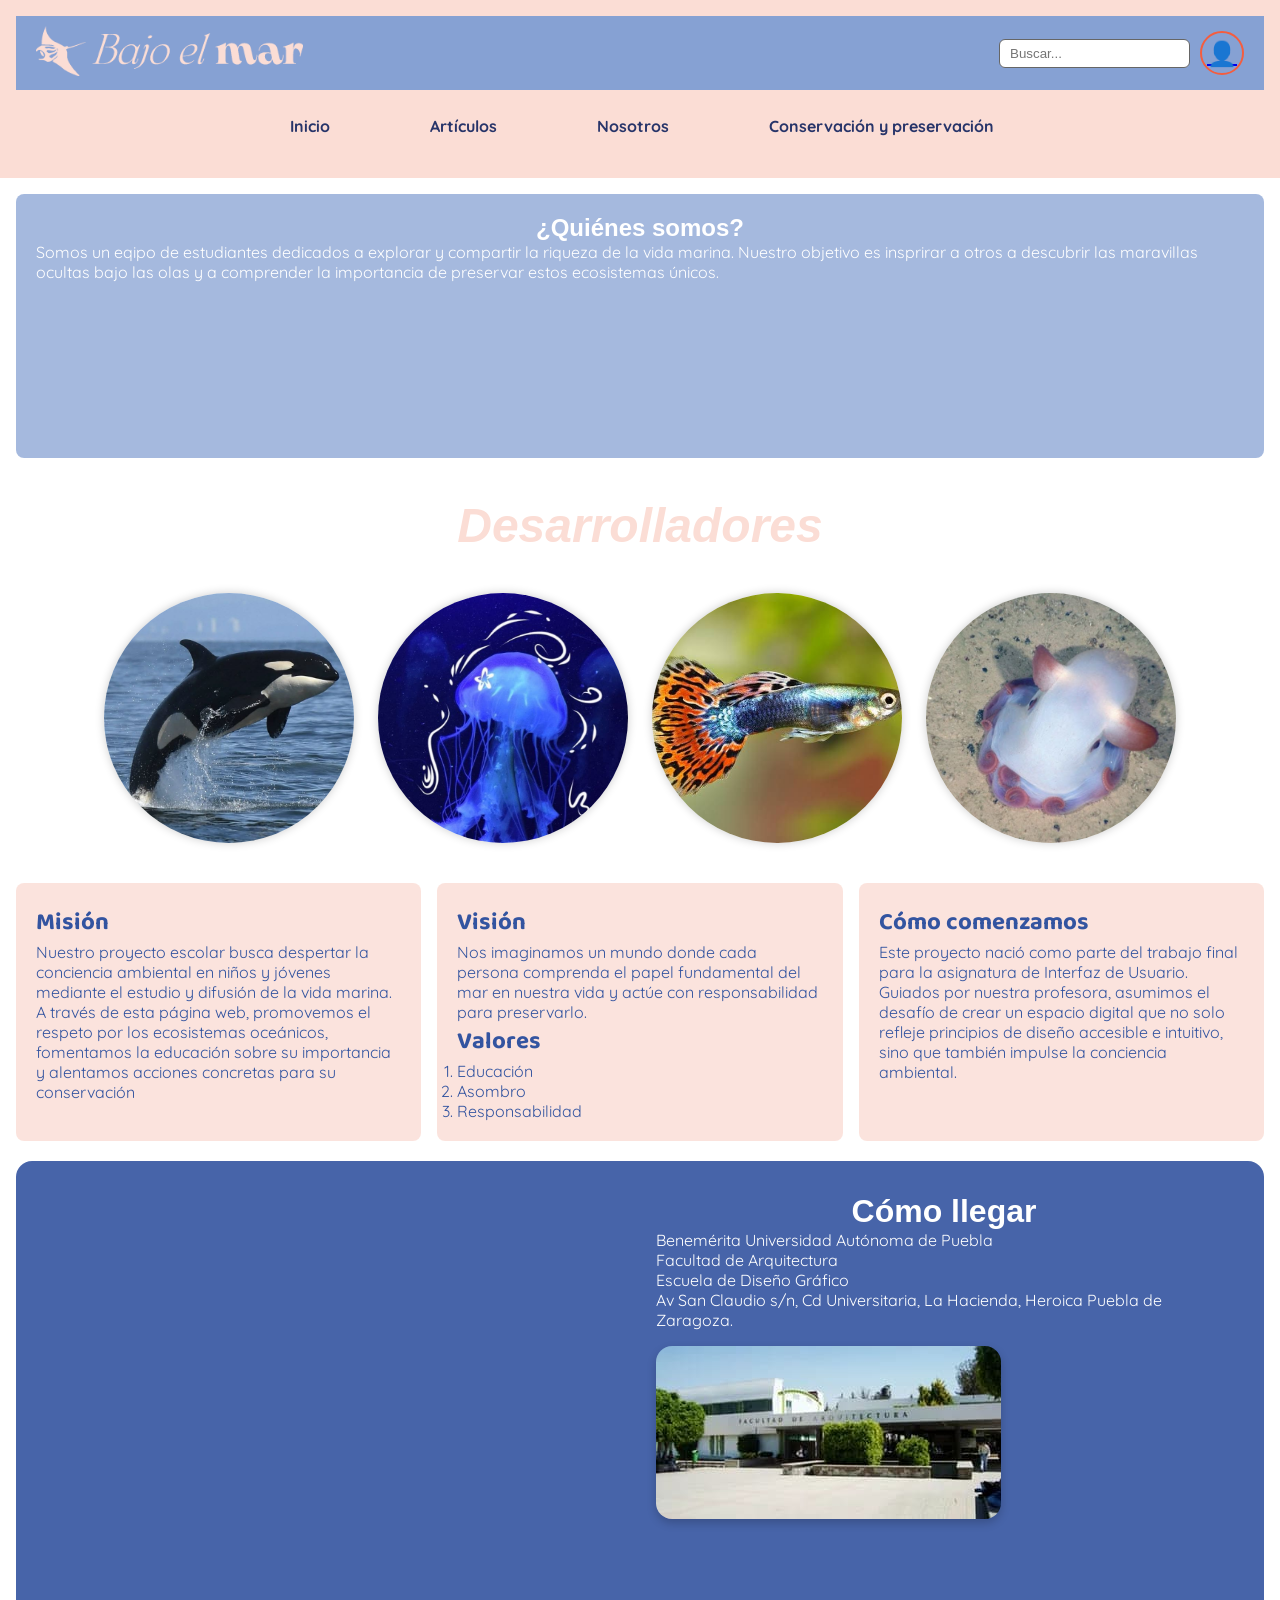
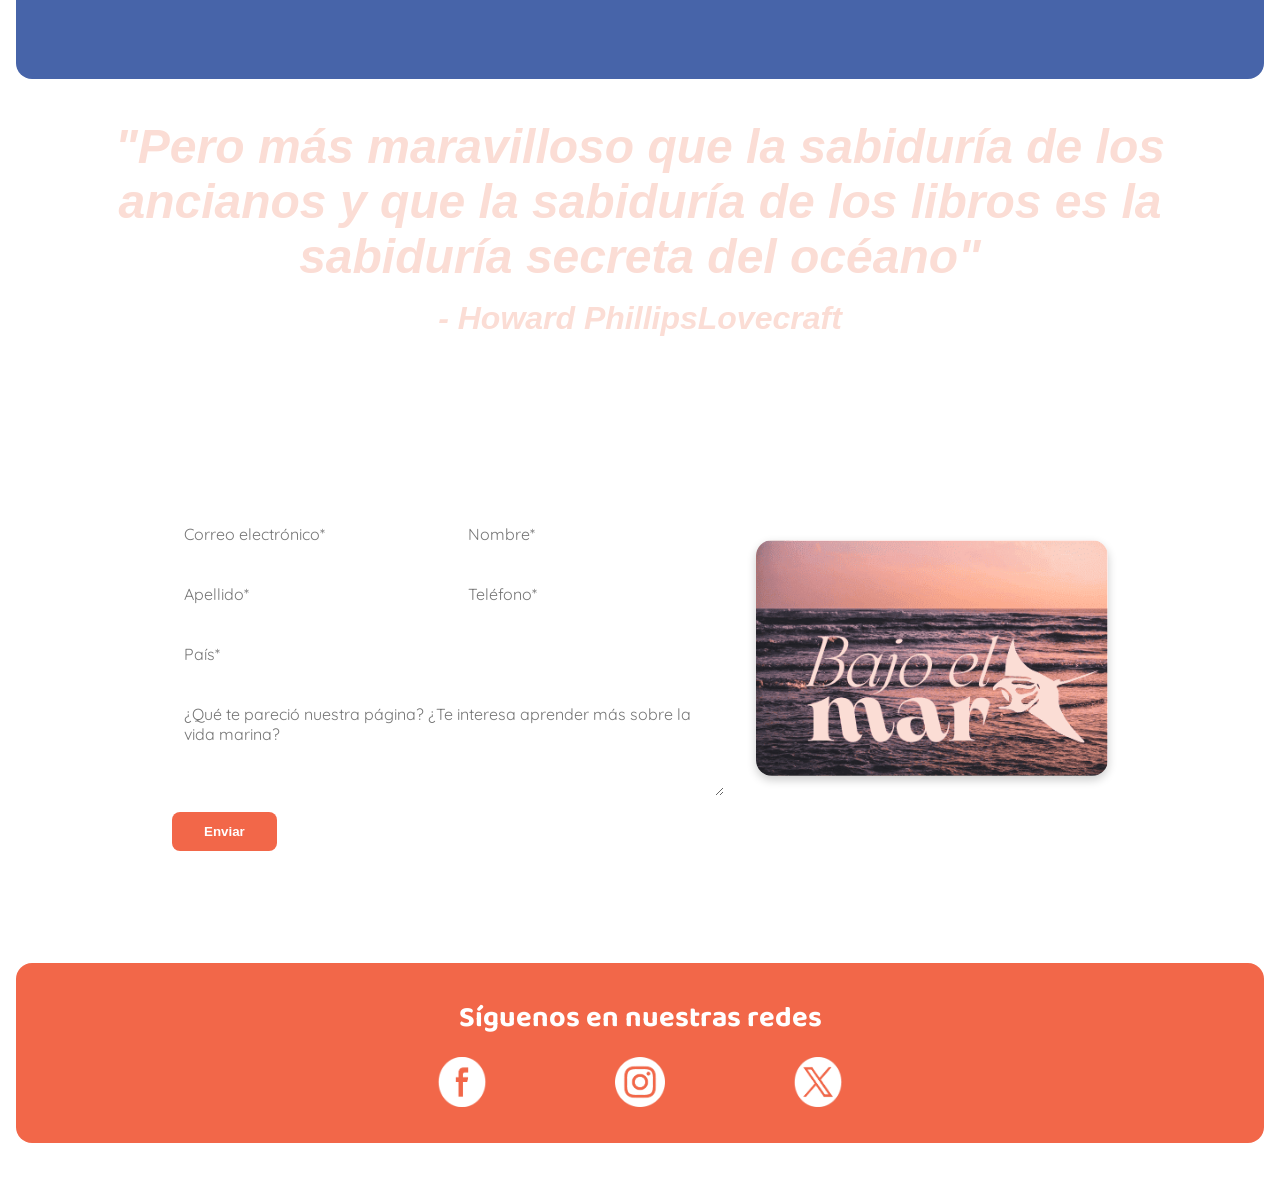
<file: html/nosotros.html>
<!DOCTYPE html>
<html lang="es">
<head> 
    <meta charset="utf-8"/> 
    <meta name="viewport" content="width=device-width, initial-scale=1.0">
    <title>Nosotros</title>
    <link href="img/recurso%202.png" rel="icon">
    <link href="https://fonts.googleapis.com/css2?family=Baloo+2:wght@700&family=Quicksand:wght@400;500&display=swap" rel="stylesheet">
    <link href="../Imagenes/recurso 2.png" rel="Icon" type="imagen/x-icon">
    <style>
* {
  margin: 0;
  padding: 0;
  box-sizing: border-box;
}

body {
  font-family: 'Quicksand';
}

header {
  background-color: #eecfc9;
}

/* Parte superior con logo y búsqueda */
.top-bar {
  display: flex;
  justify-content: space-between;
  align-items: center;
  background-color: #83A5F2;
  padding: 10px 20px;
  flex-wrap: wrap;
}

.logo-container {
  display: flex;
  align-items: center;
}

.logo-container img {
  height: 50px;
  margin-right: 10px;
}

.logo-container h1 {
  color: white;
  font-size: 24px;
  font-family: Georgia, serif;
}

.logo-container h1 span {
  color: #FCDED6;
}

.search-user {
  display: flex;
  align-items: center;
  gap: 10px;
}

.search-user input {
  padding: 6px 10px;
  border-radius: 6px;
  border: 1px solid #666;
}

.user-icon {
  font-size: 24px;
  color: #f55d3e;
  border: 2px solid #f55d3e;
  border-radius: 50%;
  padding: 5px;
}

/* Menú de navegación */
nav {
  background-color: #fce1db;
  padding: 10px 0;
}

.menu {
  display: flex;
  justify-content: center;
  list-style: none;
  gap: 30px;
  flex-wrap: wrap;
}

.menu a {
  text-decoration: none;
  color: #273469;
  font-weight: bold;
  padding: 10px 15px;
  transition: background 0.3s;
}

.menu > li:hover > a {
  background-color: #e7603d;
  color: white;
  border-radius: 5px;
}

/* Submenú */
.dropdown {
  position: relative;
}

.submenu {
  display: none;
  position: absolute;
  top: 100%;
  left: 0;
  background: #fce1db;
  list-style: none;
  padding: 10px 0;
  box-shadow: 0 4px 6px rgba(0,0,0,0.1);
  min-width: 200px;
  z-index: 10;
}

.submenu li {
  padding: 8px 20px;
}

.submenu li a {
  color: black;
  font-weight: normal;
}

.dropdown:hover .submenu {
  display: block;
}


h2, h3, h4, h5, h6 {
    font-family: 'Baloo 2', cursive;
}
h1{
    font-family:'GRANDEURS',sans-serif;
}

.video-container {
    position: fixed;
    top: 0;
    left: 0;
    min-width: 100%;
    min-height: 100%;
    z-index: -1;
    overflow: hidden;
}

.video-container video {
    width: 100%;
    height: 100%;
    object-fit: cover;
}

header, nav, main, footer {
    width: 100%;
    padding: 1rem;
    max-width: 1400px;
    margin: auto;
}

header {
    background-color: #FBDDD5;
    color: white;
    text-align: center;
}

nav {
    background-color: #FBDDD5;
    text-align: right;
}

nav ul {
    list-style: none;
    display: flex;
    flex-wrap: wrap;
    justify-content: center;
    gap: 1rem;
}

nav li {
    background-color: transparent;
    padding: 10px 20px;
    border-radius: 10px;
}

nav a {
    text-decoration: none;
    color: #204ECF;
    font-weight: bold;
}
nav ul li:hover a {
    color: #EB674B;
}

section {
    background-color: rgba(134, 161, 211, 0.74);
    color: white;
    padding: 20px;
    border-radius: 8px;
    margin-bottom: 20px; 
    max-width: 2000px;
    margin-left: auto;
    margin-right: auto;
}

.compas {
    display: flex;
    flex-wrap: wrap;
    justify-content: center;
    gap: 1.5rem;
    background-color: transparent;
}

.foto-contenedor {
    width: 250px;
    height: 250px;
    position: relative;
    overflow: hidden;
    border-radius: 50%;
    box-shadow: 0 0 10px rgba(0,0,0,0.2);
}

.foto-contenedor img {
    width: 100%;
    height: 100%;
    object-fit: cover;
    transition: transform 0.3s ease;
}

.foto-contenedor:hover img {
    transform: scale(1.1);
}

.hover-texto {
    position: absolute;
    bottom: 0;
    width: 100%;
    background: rgba(235, 103, 75, 0.8);
    color: white;
    text-align: center;
    padding: 0.5rem;
    font-size: 0.8rem;
    opacity: 0;
    transition: opacity 0.3s ease;
}

.foto-contenedor:hover .hover-texto {
    opacity: 1;
}

#valores ol {
    list-style-image: url="../img/recurso 2";
    padding-left: 2rem;
}

.tarjetas-flex {
    display: flex;
    flex-wrap: wrap;
    gap: 1rem;
    justify-content: space-between;
    border-radius: 8px;
}

.tarjetas-flex section {
    flex: 1 1 30%;
    background-color: rgba(251, 221, 213, 0.8);
    color: #3354A0;
}

@media screen and (max-width: 768px) {
    nav ul {
        flex-direction: column;
    }

    .tarjetas-flex {
        flex-direction: column;
    }
    
}
.frase-lovecraft {
  color: #FBDDD5;
    background-color: transparent;
    text-align: center;
    padding: auto;
    font-style: italic;
    border-radius: auto;
    margin: auto;
    gap: 1.5rem;
}
.ubicacion {
  display: flex;
  flex-wrap: wrap;
  justify-content: space-between;
  align-items: flex-start;
  background-color: rgba(51, 84, 160, 0.9);
  padding: 2rem;
  border-radius: 1rem;
  gap: 2rem;
}

.bloque-ubicacion {
  flex: 1 1 45%;
  min-width: 300px;
}
.redes {
  background-color: #F26749; /* rojito */
  color: white;
  text-align: center;
  padding: 2rem;
  border-radius: 1rem;
  margin-top: 2rem;
}

.redes h2 {
  margin-bottom: 1rem;
  font-size: 1.8rem;
}

.iconos-redes {
  display: flex;
  justify-content: center;
  gap: 8rem;
  flex-wrap: wrap;
}

.iconos-redes a img {
  width: 50px;
  height: 50px;
	
  transition: transform 0.3s ease, filter 0.3s ease;
}

.iconos-redes a:hover img {
  transform: scale(1.2);
  filter: brightness(1.2);
}
.button {
  border: none;
  color: white;
  padding: 16px 32px;
  text-align: center;
  text-decoration: none;
  display: inline-block;
  font-size: 16px;
  margin: 4px 2px;
  transition-duration: 0.4s;
  cursor: pointer;
}
.button2 {
  background-color: white; 
  color: black; 
  border: 2px solid #008CBA;
}

.button2:hover {
  background-color: #008CBA;
  color: white;
    align-content: center;
}
h1{
    text-align-last: center;
}
.top-bar {
  display: flex;
  justify-content: space-between;
  align-items: center;
  background-color: #86A1D3;
  padding: 10px 20px;
  flex-wrap: wrap;
}

.logo-container {
  display: flex;
  align-items: center;
}

.logo-container img {
  height: 50px;
  margin-right: 10px;
}

.logo-container h1 {
  color: white;
  font-size: 24px;
  font-family: Georgia, serif;
}

.logo-container h1 span {
  color: #86A1D3;
}

.search-user {
  display: flex;
  align-items: center;
  gap: 10px;
}

.search-user input {
  padding: 6px 10px;
  border-radius: 6px;
  border: 1px solid #666;
}

.user-icon {
  font-size: 24px;
  color: #f55d3e;
  border: 2px solid #f55d3e;
  border-radius: 50%;
  padding: 5px;
}
        #contacto {
    padding: 3rem;
    display: flex;
    justify-content: center;
    background-color: transparent;
}
.formulario-contenedor {
    display: flex;
    flex-wrap: wrap;
    background-color: rgba(255, 255, 255, 0.5);
    backdrop-filter: blur(10px);
    border-radius: 1.5rem;
    padding: 2rem;
    max-width: 1000px;
    width: 100%;
    gap: 2rem;
    align-items: center;
}

.formulario-info {
    flex: 1 1 500px;
}

.form-grid {
    display: grid;
    grid-template-columns: repeat(auto-fit, minmax(240px, 1fr));
    gap: 1rem;
}

form input, form textarea {
    width: 100%;
    padding: 0.75rem;
    border-radius: 8px;
    border: none;
    font-family: 'Quicksand', sans-serif;
    font-size: 1rem;
}

form textarea {
    grid-column: 1 / -1;
}

form button {
    margin-top: 1rem;
    padding: 0.75rem 2rem;
    background-color: #F26749;
    color: white;
    font-weight: bold;
    border: none;
    border-radius: 8px;
    cursor: pointer;
}

.formulario-imagen {
    flex: 1 1 300px;
    text-align: izq;
}

.formulario-imagen img {
    max-width: 100%;
    border-radius: 1rem;
    box-shadow: 0 4px 10px rgba(0,0,0,0.2);
    margin-top: 1rem;
}
    </style>
    </head>
    
    <body>
   <div class="video-container">
	  <video autoplay muted loop playsinline>
    	<source src="../videos/fonod inicio.mp4" type="video/mp4">
	    Tu navegador no soporta tanta chingonería.
	</video>
    </div>
    
     <header>
        <div class="top-bar">
          <div class="logo-container">
           <a href="#"> <img src="../Imagenes/Logo.png" alt="Logo Bajo el Mar" ></a>
          </div>
          <div class="search-user">
            <input type="text" placeholder="Buscar...">
            <a href="usuario.html" ><div class="user-icon">👤</div></a>
          </div>
        </div>
    
        <nav>
          <ul class="menu">
            <li><a href="../index.html">&nbsp;Inicio</a></li>
            <li class="dropdown">
              <a href="articulos.html">Artículos</a>
              <ul class="submenu">
                <li><a href="noticias.html">Noticias y novedades</a></li>
                <li><a href="articulos.html">Artículos</a></li>
                <li><a href= "problemas.html">Problemas ambientales</a></li>
              </ul>
            </li>
            <li><a href="nosotros.html">Nosotros</a></li>
            <li><a href="conservacion.html">Conservación y preservación</a></li>
          </ul>
        </nav>
</header>

<main>
  <section>
    <h1>¿Quiénes somos?</h1>
    <p>Somos un eqipo de estudiantes dedicados a explorar y compartir la riqueza de la vida marina. Nuestro objetivo es insprirar a otros a descubrir las maravillas ocultas bajo las olas y a comprender la importancia de preservar estos ecosistemas únicos. </p>
    <iframe style="border-radius:12px" src="https://open.spotify.com/embed/album/0tNLpUZfJKyxMS0nKlnyXP?utm_source=generator" width="100%" height="152" frameBorder="0" allowfullscreen="" allow="autoplay; clipboard-write; encrypted-media; fullscreen; picture-in-picture" loading="lazy"></iframe>
  </section>
  <section class="frase-lovecraft">
               <h1 style="font-size:300%;" > Desarrolladores </h1>
               </section>
  <section class="compas">
    <div class="foto-contenedor">
      <img src="../Imagenes/orca.jpg" alt="biri orca">
      <div class="hover-texto">Biridiane Trejo</div>
    </div>
    <div class="foto-contenedor">
      <img src="../Imagenes/medu.jpg" alt="medu ivonne">
      <div class="hover-texto">Ivonne Cortés</div>
    </div>
    <div class="foto-contenedor">
      <img src="../Imagenes/beta.jpeg" alt="beta jose">
      <div class="hover-texto">José Ramón</div>
    </div>
    <div class="foto-contenedor">
      <img src="../Imagenes/dumbo.jpg" alt="dumbo ana">
      <div class="hover-texto">Ana Ortiz</div>
    </div>
  </section>

  <div class="tarjetas-flex">
    <section>
      <h2>Misión</h2>
      <p>Nuestro proyecto escolar busca despertar la conciencia ambiental en niños y jóvenes mediante el estudio y difusión de la vida marina. A través de esta página web, promovemos el respeto por los ecosistemas oceánicos, fomentamos la educación sobre su importancia y alentamos acciones concretas para su conservación
      </p>
    </section>

    <section>
      <h2>Visión</h2>
      <p>Nos imaginamos un mundo donde cada persona comprenda el papel fundamental del mar en nuestra vida y actúe con responsabilidad para preservarlo.</p>
        <h2>Valores</h2>
    <ol>
      <li>Educación</li>
      <li>Asombro</li>
      <li>Responsabilidad</li>
    </ol>
    </section>

    <section>
      <h2>Cómo comenzamos</h2>
      <p>Este proyecto nació como parte del trabajo final para la asignatura de Interfaz de Usuario. Guiados por nuestra profesora, asumimos el desafío de crear un espacio digital que no solo refleje principios de diseño accesible e intuitivo, sino que también impulse la conciencia ambiental.</p>
    </section>
    </div>
               <section class="ubicacion">
                <div class="bloque-ubicacion">
                 <iframe src="https://www.google.com/maps/embed?pb=!1m18!1m12!1m3!1d3772.4088497234666!2d-98.20701512469655!3d19.00169748218763!2m3!1f0!2f0!3f0!3m2!1i1024!2i768!4f13.1!3m3!1m2!1s0x85cfbf5ed00fa151%3A0x3d4c95f550d4ec44!2sBUAP%3A%20Facultad%20de%20Arquitectura!5e0!3m2!1ses-419!2smx!4v1747545598943!5m2!1ses-419!2smx" width="600" height="450" style="border:0;" allowfullscreen="" loading="lazy" referrerpolicy="no-referrer-when-downgrade"></iframe>
                 </div>
                 <div class="bloque-ubicacion texto-direccion">
                 <h1 style="font-size:200%;">Cómo llegar</h1>
                 <p>Benemérita Universidad Autónoma de Puebla<br>
                 Facultad de Arquitectura<br>
                 Escuela de Diseño Gráfico<br>
                 Av San Claudio s/n, Cd Universitaria, La Hacienda, Heroica Puebla de Zaragoza.
                 </p>
                 <div class="formulario-imagen">
                 <img src="../Imagenes/facu.jpg" alt="Facultad">
                 </div>
                   </div>
                </section>
                
                <section class="frase-lovecraft">
                <blockquote>
                    <h1 style="font-size:300%;">"Pero más maravilloso que la sabiduría de los ancianos y que la sabiduría de los libros es la sabiduría secreta del océano"</h1>
                    <footer><h1 style="font-size:200%;">- Howard PhillipsLovecraft</h1></footer>
                </blockquote>
                </section>
                <!-formulario-->
                <section id="contacto">
                <div class="formulario-contenedor">
                <div class="formulario-info">
                <h2>Únete a nuestra causa por los océanos</h2>
                <p>Déjanos tu correo y te enviaremos contenido educativo</p>
                <form id="formulario-contacto">
                   <div class="form-grid">
                   <input type="email" placeholder="Correo electrónico*" required>
                   <input type="text" placeholder="Nombre*" required>
                   <input type="text" placeholder="Apellido*" required>
                   <input type="tel" placeholder="Teléfono*" required>
                   <input type="text" placeholder="País*" required>
                   <textarea rows="4" placeholder="¿Qué te pareció nuestra página? ¿Te interesa aprender más sobre la vida marina?" required></textarea>
                </div>
                <button type="submit">Enviar</button>
                </form>
                </div>
                <div class="formulario-imagen">
                <img src="../Imagenes/cuestionario.png" alt="img del cuestionario">
                </div>
                </div>
                </section>
                
                <section class="redes">
  <h2>Síguenos en nuestras redes</h2>
  <div class="iconos-redes">
    <a href="#" target="_blank"><img src="../Imagenes/facebook.png" alt="Facebook"></a>
    <a href="#" target="_blank"><img src="../Imagenes/instagram.png" alt="Instagram"></a>
    <a href="#" target="_blank"><img src="../Imagenes/x twitter.png" alt="Whatsapp"></a>
  </div>
</section>
                </main>
		
                </body> 
                </html>
</file>
